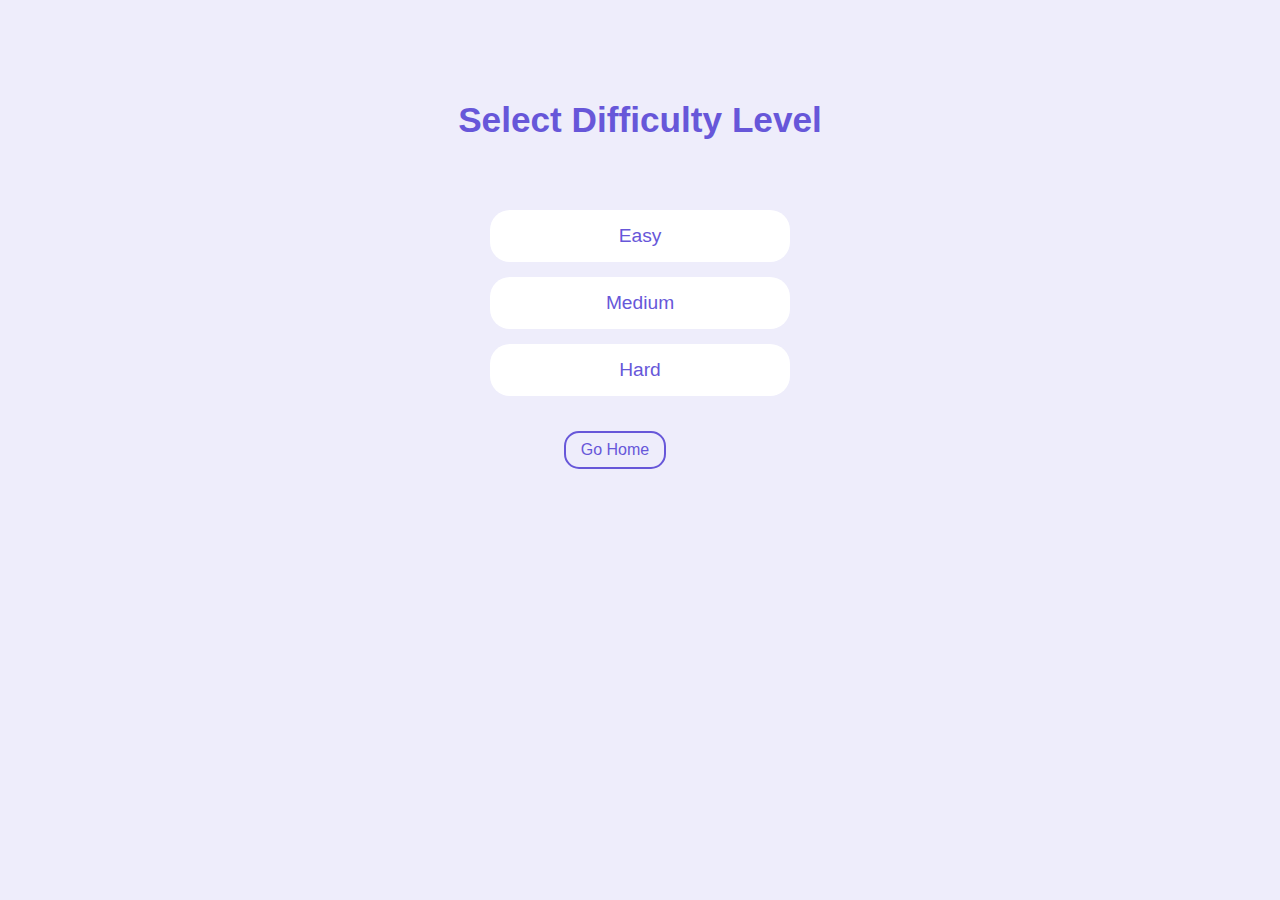
<file: difficulty.html>
<!DOCTYPE html>
<html lang="en">
  <head>
    <meta charset="UTF-8" />
    <meta http-equiv="X-UA-Compatible" content="IE=edge" />
    <meta name="viewport" content="width=device-width, initial-scale=1.0" />
    <link rel="stylesheet" href="./css/global.css" />
    <link rel="stylesheet" href="./css/difficulty.css" />
    <title>Diffculty</title>
  </head>
  <body>
    <h3>Select Difficulty Level</h3>
    <button>Easy</button>
    <button>Medium</button>
    <button>Hard</button>
    <a href="/">Go Home</a>
    <script src="./js/difficulty.js"></script>
  </body>
</html>
</file>
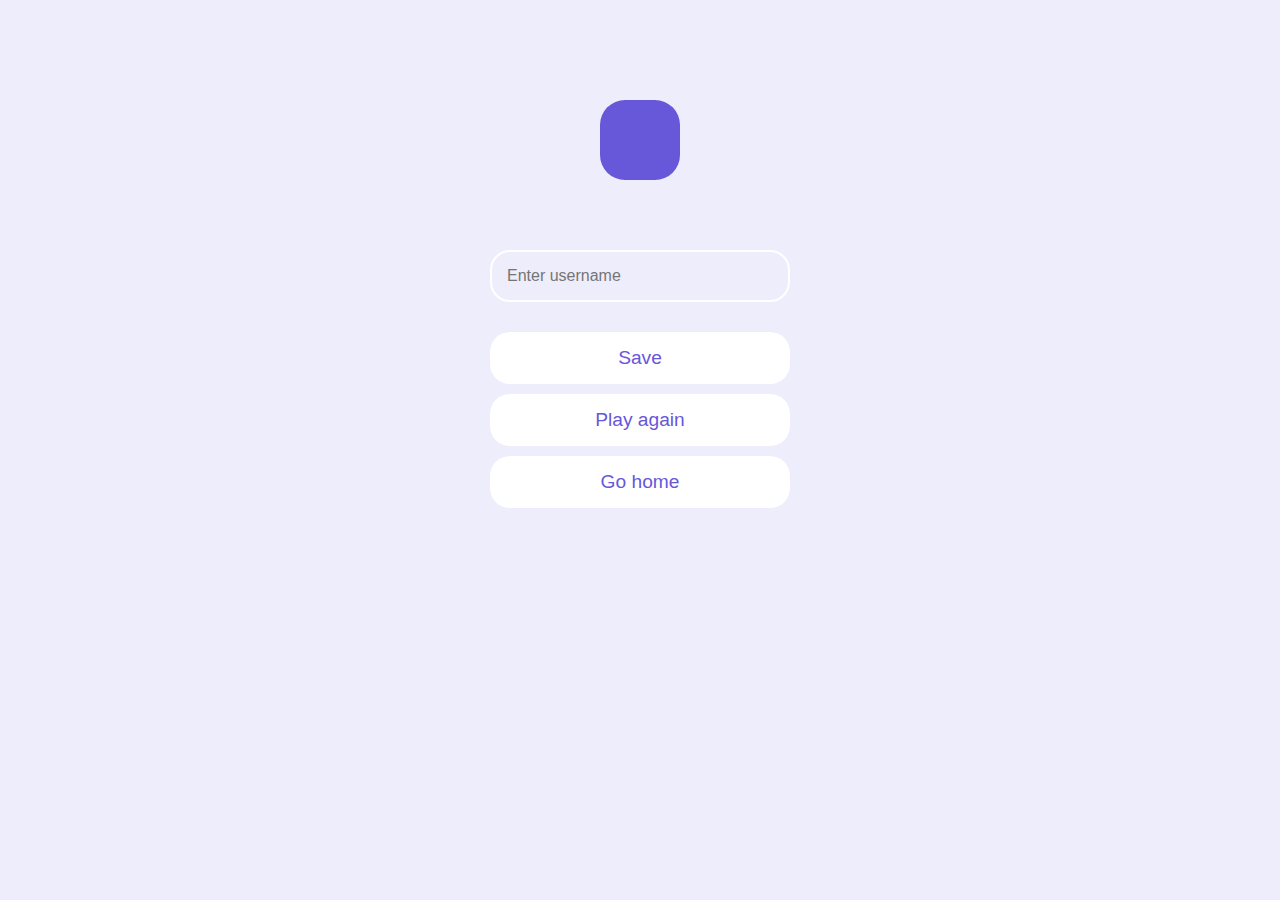
<file: end.html>
<!DOCTYPE html>
<html lang="en">
  <head>
    <meta charset="UTF-8" />
    <meta http-equiv="X-UA-Compatible" content="IE=edge" />
    <meta name="viewport" content="width=device-width, initial-scale=1.0" />
    <link rel="stylesheet" href="./css/global.css" />
    <link rel="stylesheet" href="./css/end.css" />
    <title>End</title>
  </head>
  <body>
    <p></p>
    <input type="text" placeholder="Enter username" />
    <button>Save</button>
    <a href="/game.html">Play again</a>
    <a href="/">Go home</a>
    <script src="./js/end.js"></script>
  </body>
</html>
</file>
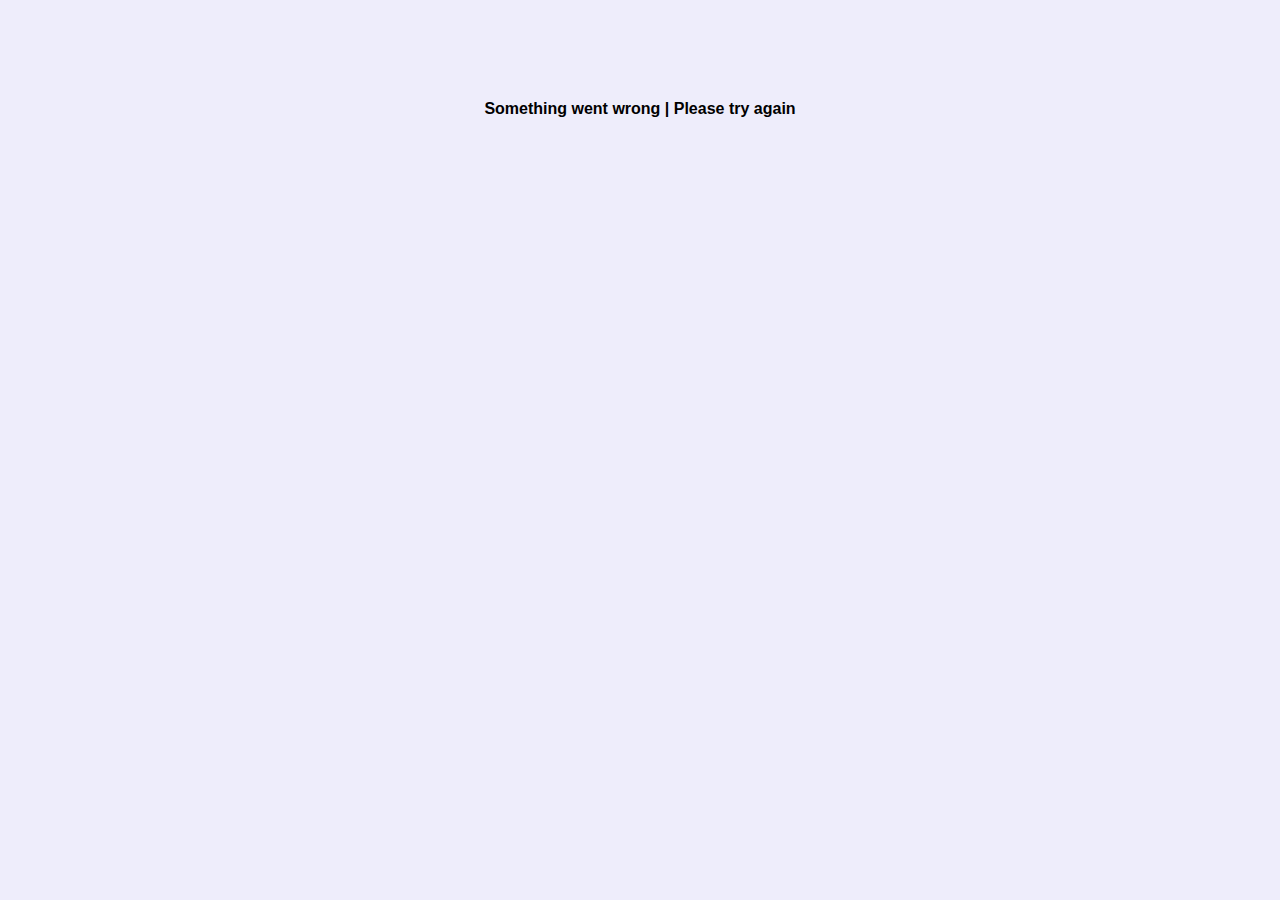
<file: game.html>
<!DOCTYPE html>
<html lang="en">
  <head>
    <meta charset="UTF-8" />
    <meta http-equiv="X-UA-Compatible" content="IE=edge" />
    <meta name="viewport" content="width=device-width, initial-scale=1.0" />
    <link rel="stylesheet" href="./css/global.css" />
    <link rel="stylesheet" href="./css/game.css" />
    <title>Document</title>
  </head>
  <body>
    <span id="loader"></span>
    <h4 id="error">Something went wrong | Please try again</h4>
    <div id="container">
      <div class="header">
        <div>
          <p>Question No:</p>
          <span id="question-number">1</span>
        </div>
        <div>
          <p>Score</p>
          <span id="score">0</span>
        </div>
      </div>
      <div id="question-box">
        <h3 id="question-text">question text</h3>
        <button class="answer-text">1</button>
        <button class="answer-text">2</button>
        <button class="answer-text">3</button>
        <button class="answer-text">4</button>
      </div>
      <button id="finish-button">Finish</button>
      <button id="next-button">Next</button>
    </div>
    <script src="./js/game.js" type="module"></script>
    <script src="./js/helper.js" type="module"></script>
  </body>
</html>
</file>
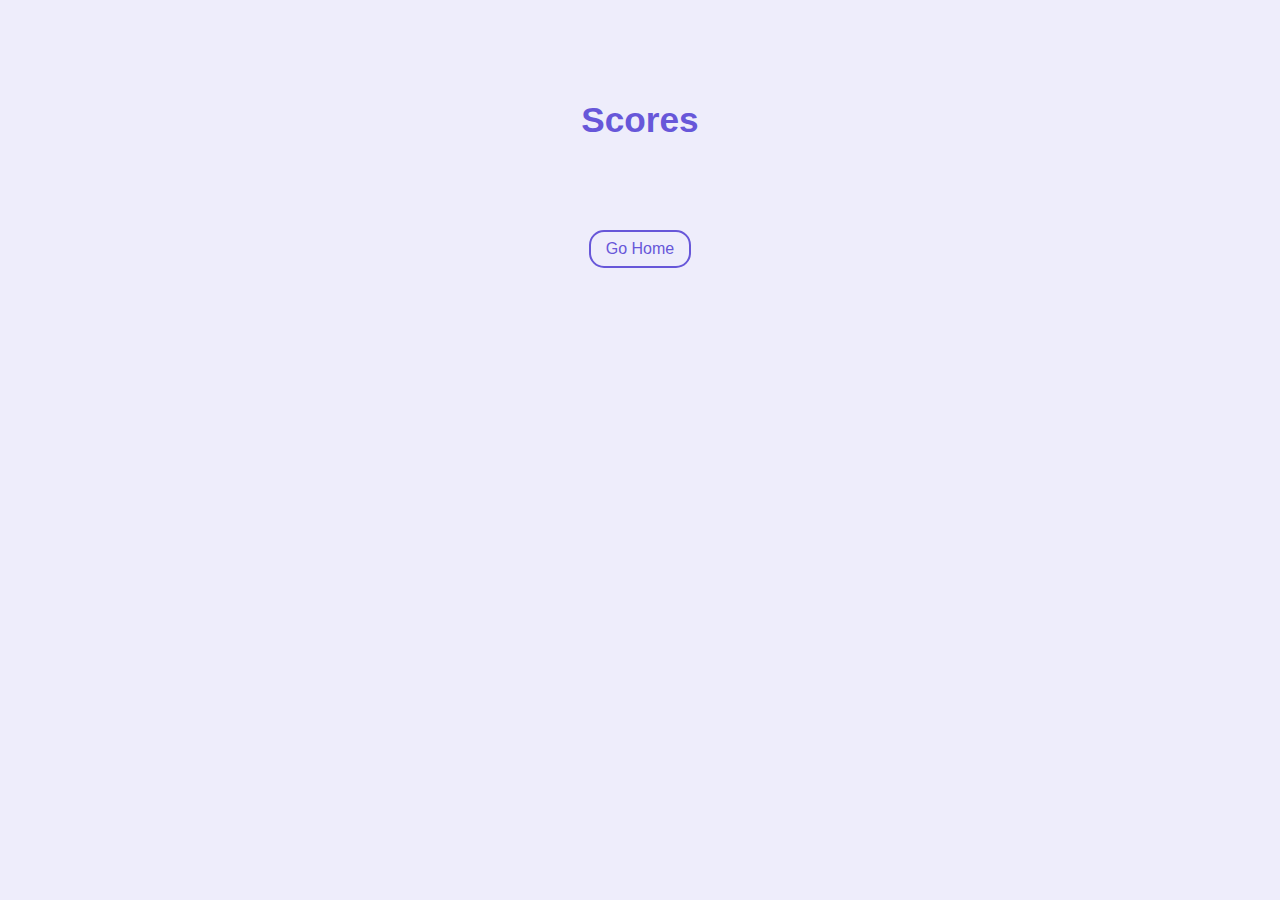
<file: scores.html>
<!DOCTYPE html>
<html lang="en">
  <head>
    <meta charset="UTF-8" />
    <meta http-equiv="X-UA-Compatible" content="IE=edge" />
    <meta name="viewport" content="width=device-width, initial-scale=1.0" />
    <link rel="stylesheet" href="./css/global.css" />
    <link rel="stylesheet" href="./css/scores.css" />
    <title>Highest Scores</title>
  </head>
  <body>
    <h3>Scores</h3>
    <ol></ol>
    <a href="/">Go Home</a>
    <script src="./js/scores.js"></script>
  </body>

</html>
</file>
<file: css/global.css>
* {
  margin: 0;
  padding: 0;
  box-sizing: border-box;
  font-family: Arial, Helvetica, sans-serif;
}

body {
  max-width: 1000px;
  margin: auto;
  background-color: #eeedfb;
  display: flex;
  flex-direction: column;
  align-items: center;
  padding-top: 100px;
}
</file>
<file: css/difficulty.css>
h3 {
  font-size: 2.2rem;
  color: #6757d9;
  margin-bottom: 70px;
}

button {
  background-color: #fff;
  border: none;
  border-radius: 20px;
  width: 300px;
  padding: 15px;
  margin-bottom: 15px;
  font-size: 1.2rem;
  text-align: center;
  text-decoration: none;
  color: #6757d9;
  cursor: pointer;
  transition: all 0.2s ease-in;
}
button:hover {
  background-color: #6757d9;
  color: #fff;
}
a {
  color: #6757d9;
  font-size: 1rem;
  background-color: #eeedfb;
  border: 2px solid #6757d9;
  border-radius: 15px;
  padding: 8px 15px;
  margin: 20px 50px 0 0;
  cursor: pointer;
  text-decoration: none;
  transition: all 0.2s ease-in;
}
a:hover{
    background-color: #6757d9;
    color: #fff;
}
</file>
<file: css/end.css>
p {
  font-size: 3rem;
  font-weight: 600;
  background-color: #6757d9;
  color: #fff;
  width: 80px;
  height: 80px;
  line-height: 80px;
  text-align: center;
  border-radius: 25px;
  margin-bottom: 70px;
}

input {
  border: 2px solid #fff;
  background-color: #eeedfb;
  padding: 15px;
  width: 300px;
  font-size: 1rem;
  border-radius: 20px;
  margin-bottom: 30px;
  transition: all 0.2 ease-in;
}

input:focus {
  outline: none;
  border-color: #6757d9;
}
button,
a {
  background-color: #fff;
  border: none;
  border-radius: 20px;
  width: 300px;
  padding: 15px;
  margin-bottom: 10px;
  font-size: 1.2rem;
  text-align: center;
  text-decoration: none;
  color: #6757d9;
  cursor: pointer;
  transition: all 0.2s ease-in;
}
button:hover,
a:hover {
  background-color: #6757d9;
  color: #fff;
}
</file>
<file: css/game.css>
#loader {
  width: 100px;
  height: 100px;
  border: 7px solid #6757d9;
  border-bottom-color: transparent;
  border-top-color: transparent;
  border-radius: 50%;
  display: inline-block;
  animation: rotation 1.5s linear infinite;
}
@keyframes rotation {
  0% {
    transform: rotate(0deg);
  }
  100% {
    transform: rotate(360deg);
  }
}
#container {
  display: none;
  width: 700px;
}
.header {
  display: flex;
  justify-content: space-between;
  margin-bottom: 50px;
}
.header div {
  display: flex;
  align-items: center;
}
.header p {
  color: #6757d9;
  font-size: 1.5rem;
  font-weight: 600;
  margin-right: 10px;
}
.header span {
  display: inline-block;
  background-color: #fff;
  width: 25px;
  height: 25px;
  line-height: 25px;
  text-align: center;
  font-weight: 600;
  font-size: 1.2rem;
  color: #6757d9;
  border-radius: 4px;
}
#question-box {
  display: flex;
  flex-direction: column;
}
h3 {
  background-color: #6757d9;
  color: #fff;
  padding: 20px;
  border-radius: 20px;
  margin: 60px 0 30px;
}
.answer-text {
  border: none;
  background-color: #fff;
  margin-bottom: 10px;
  font-size: 1.1rem;
  padding: 10px 20px;
  border-radius: 15px;
  text-align: left;
  cursor: pointer;
  border: 2px solid #fff;
  transition: all 0.2s ease-in;
}
.answer-text:hover {
  background-color: #eeedfb;
  border: 2px solid #fff;
}
#next-button,
#finish-button {
  color: #6757d9;
  font-size: 1rem;
  background-color: #eeedfb;
  border: 2px solid #6757d9;
  border-radius: 15px;
  padding: 8px 15px;
  margin: 20px 20px 0 0;
  cursor: pointer;
  transition: all 0.2s ease-in;
}
#next-button:hover,
#finish-button:hover {
  background-color: #6757d9;
  color: #fff;
}

.correct {
  background-color: #5bd7bc;
}

.incorrect {
  background-color: #fe6681;
}

.correct:hover {
  background-color: #5bd7bc;
}
.incorrect:hover {
  background-color: #fe6681;
}
#error {
  display: none;
}
</file>
<file: css/scores.css>
h3 {
  font-size: 2.2rem;
  color: #6757d9;
  margin-bottom: 70px;
}

li {
  list-style: none;
  background-color: #fff;
  border-radius: 20px;
  width: 500px;
  padding: 15px;
  margin-bottom: 15px;
  font-size: 1.2rem;
  display: flex;
  justify-content: space-between;
  align-items: center;
}
li span:first-child {
  background-color: #6757d9;
  width: 35px;
  height: 35px;
  line-height: 35px;
  text-align: center;
  color: #fff;
  border-radius: 12px;
}
li p {
  width: 100%;
  padding-left: 20px;
  font-size: 1.3rem;
  color: rgb(86, 86, 86);
}
li span:last-child {
  background-color: #eeedfb;
  width: 35px;
  height: 35px;
  line-height: 35px;
  text-align: center;
  color: #6757d9;
  font-size: 1.2rem;
  border-radius: 12px;
}

a {
  color: #6757d9;
  font-size: 1rem;
  background-color: #eeedfb;
  border: 2px solid #6757d9;
  border-radius: 15px;
  padding: 8px 15px;
  margin: 20px;
  cursor: pointer;
  text-decoration: none;
  transition: all 0.2s ease-in;
}
 a:hover{
    background-color: #6757d9;
    color: #fff;
 }
</file>
